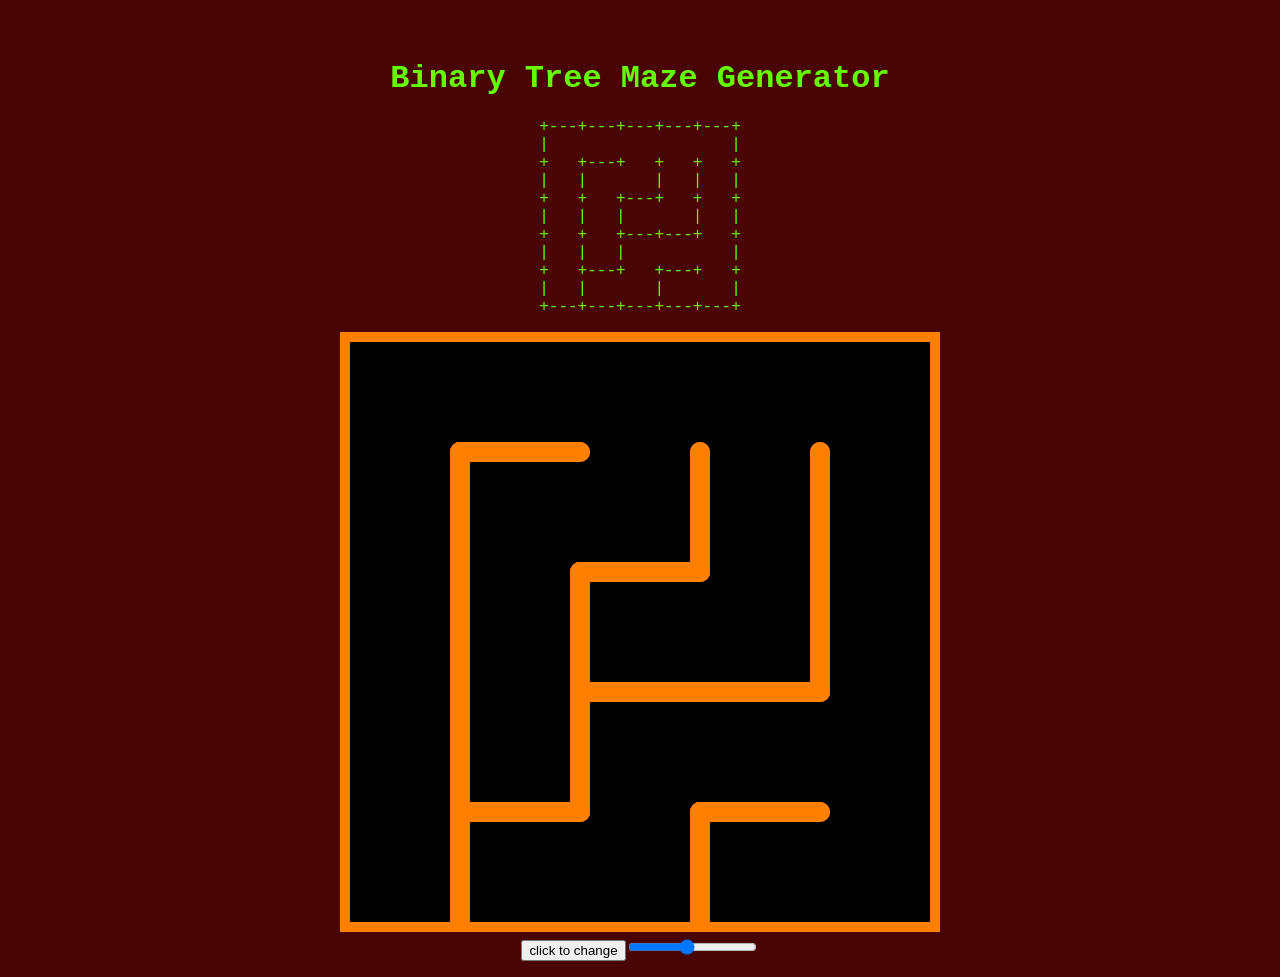
<file: binaryTree Ascii/index.html>
<!DOCTYPE html>
<html lang="en">
  <head>
    <script src="p5.min.js"></script>
    <!--<script src="https://cdnjs.cloudflare.com/ajax/libs/p5.js/1.4.1/p5.js"></script>
    <script src="https://cdnjs.cloudflare.com/ajax/libs/p5.js/1.4.1/addons/p5.sound.min.js"></script> -->
    <link rel="stylesheet" type="text/css" href="style.css">
    <meta charset="utf-8" />
    <title>Binary Tree Maze</title>

  </head>
  <body>
    <main>
      <h1>Binary Tree Maze Generator</h1>
      <pre id="textart"> 
        0 0 0 0 0 0 0 0 0 0
        0 0 0 0 0 0 0 0 0 0
        0 0 0 0 0 0 0 0 0 0
        0 0 0 0 0 0 0 0 0 0
        0 0 0 0 0 0 0 0 0 0
        0 0 0 0 0 0 0 0 0 0
        0 0 0 0 0 0 0 0 0 0
        0 0 0 0 0 0 0 0 0 0
        0 0 0 0 0 0 0 0 0 0
           
           </pre>
    </main>
    <script src="sketch.js"></script>
    <script src="cell.js"></script>
  </body>
</html>
</file>
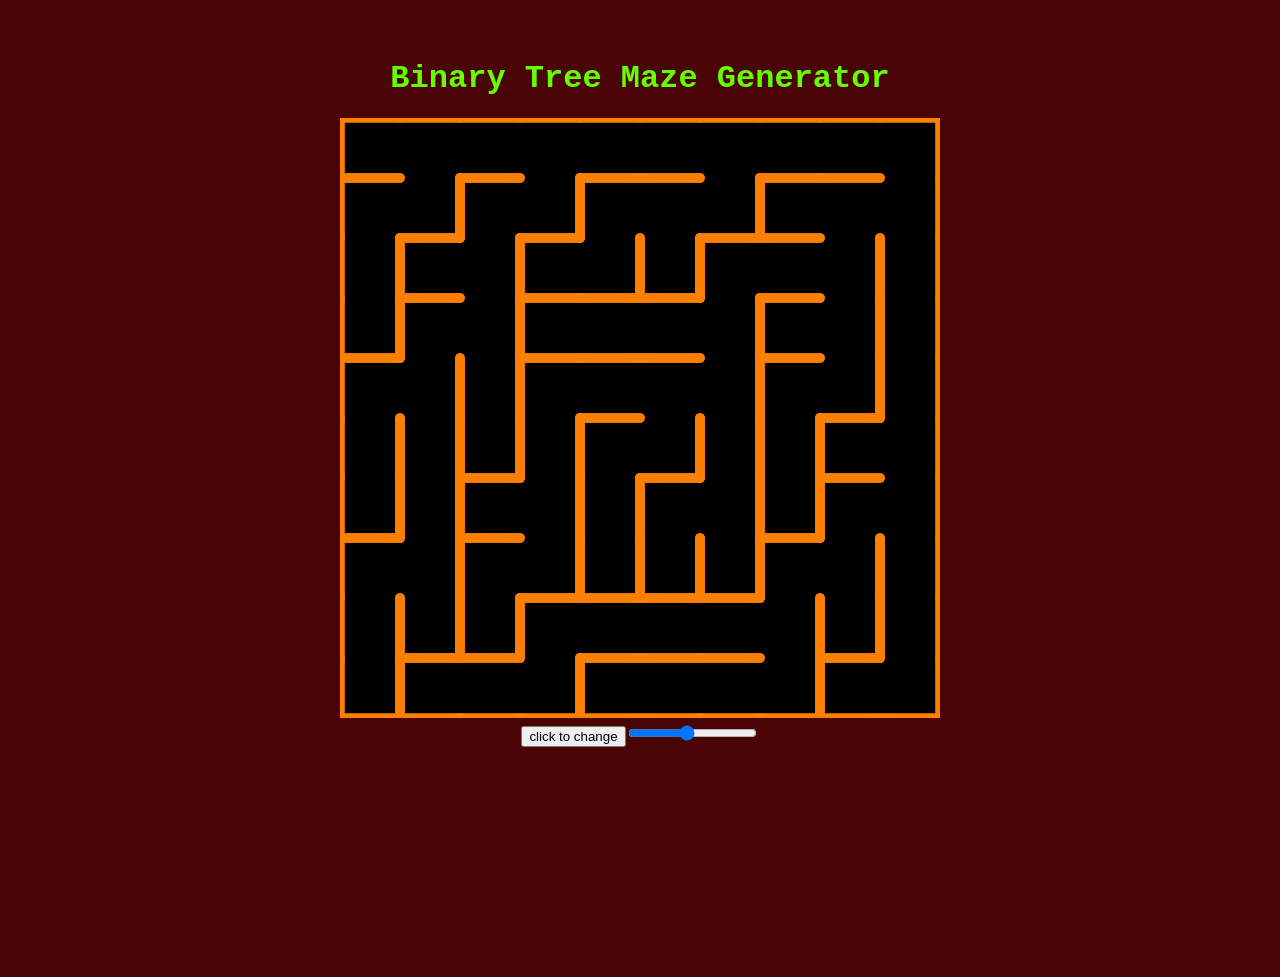
<file: binaryTree/index.html>
<!DOCTYPE html>
<html lang="en">
  <head>
    <script src="p5.min.js"></script>
    <!--<script src="https://cdnjs.cloudflare.com/ajax/libs/p5.js/1.4.1/p5.js"></script>
    <script src="https://cdnjs.cloudflare.com/ajax/libs/p5.js/1.4.1/addons/p5.sound.min.js"></script> -->
    <link rel="stylesheet" type="text/css" href="style.css">
    <meta charset="utf-8" />
    <title>Binary Tree Maze</title>

  </head>
  <body>
    <main>
      <h1>Binary Tree Maze Generator</h1>
    </main>
    <script src="sketch.js"></script>
    <script src="cell.js"></script>
  </body>
</html>
</file>
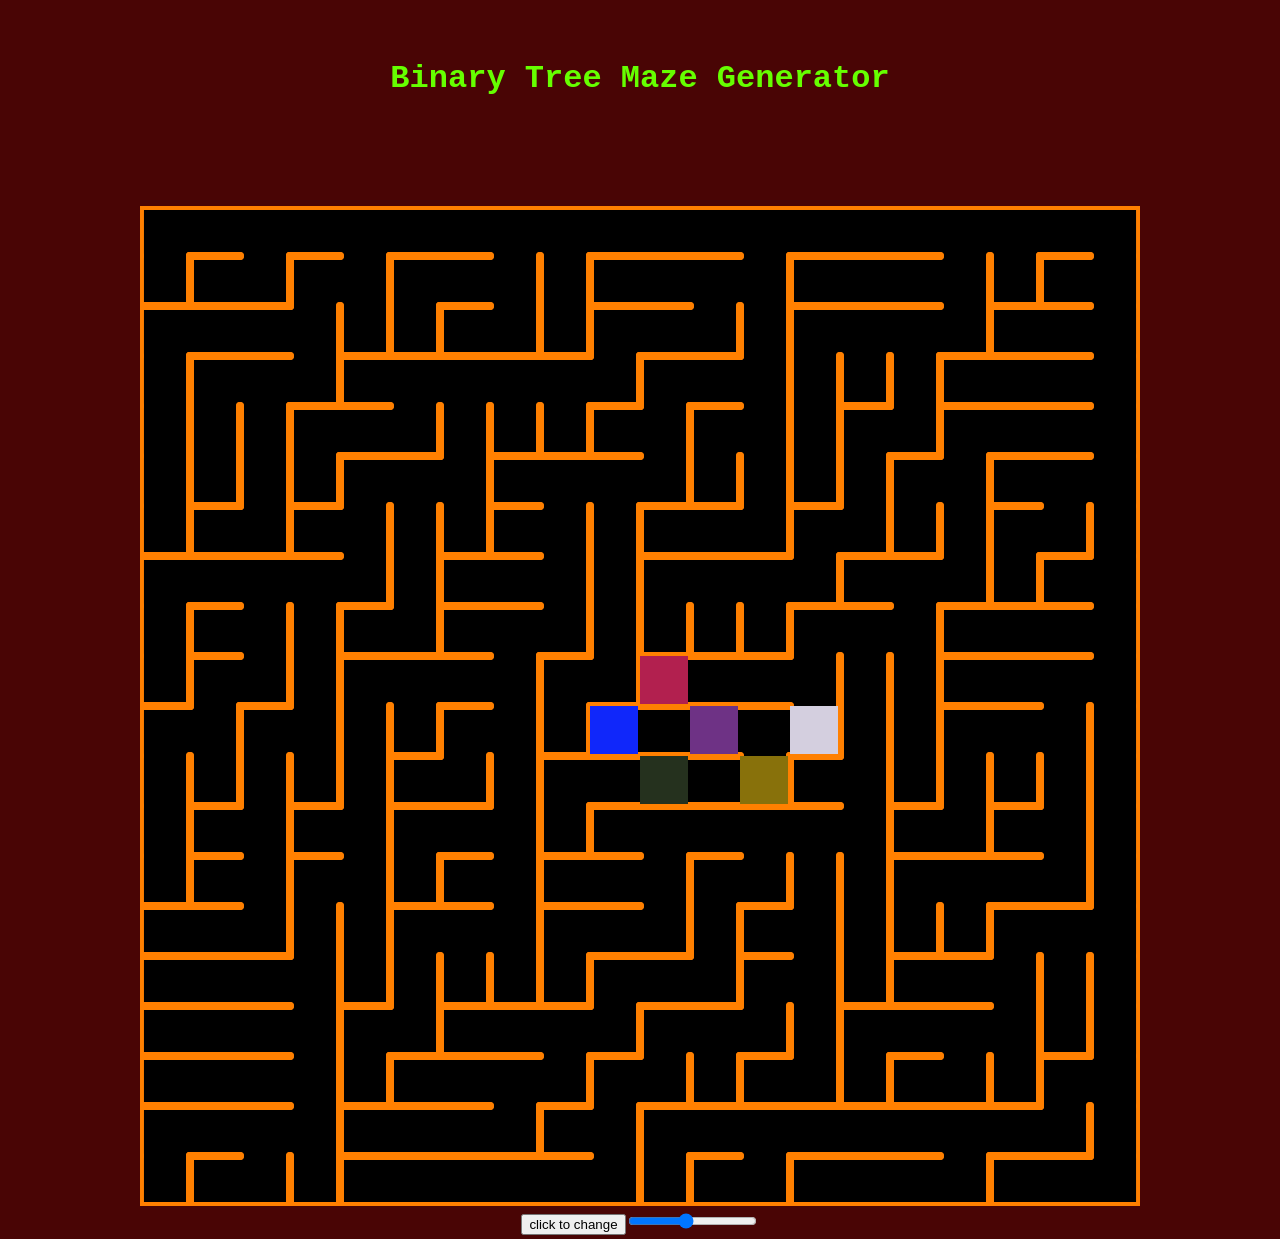
<file: binaryTreeAsciiRunners/index.html>
<!DOCTYPE html>
<html lang="en">
  <head>
    <script src="p5.min.js"></script>
    <!--<script src="https://cdnjs.cloudflare.com/ajax/libs/p5.js/1.4.1/p5.js"></script>
    <script src="https://cdnjs.cloudflare.com/ajax/libs/p5.js/1.4.1/addons/p5.sound.min.js"></script> -->
    <link rel="stylesheet" type="text/css" href="style.css">
    <meta charset="utf-8" />
    <title>Binary Tree Maze</title>

  </head>
  <body>
    <main>
      <h1>Binary Tree Maze Generator</h1>
      <pre id="textart"> 
         
           
           </pre>
    </main>
    <script src="sketch.js"></script>
    <script src="cell.js"></script>
    <script src="runner.js"></script>
  </body>
</html>
</file>
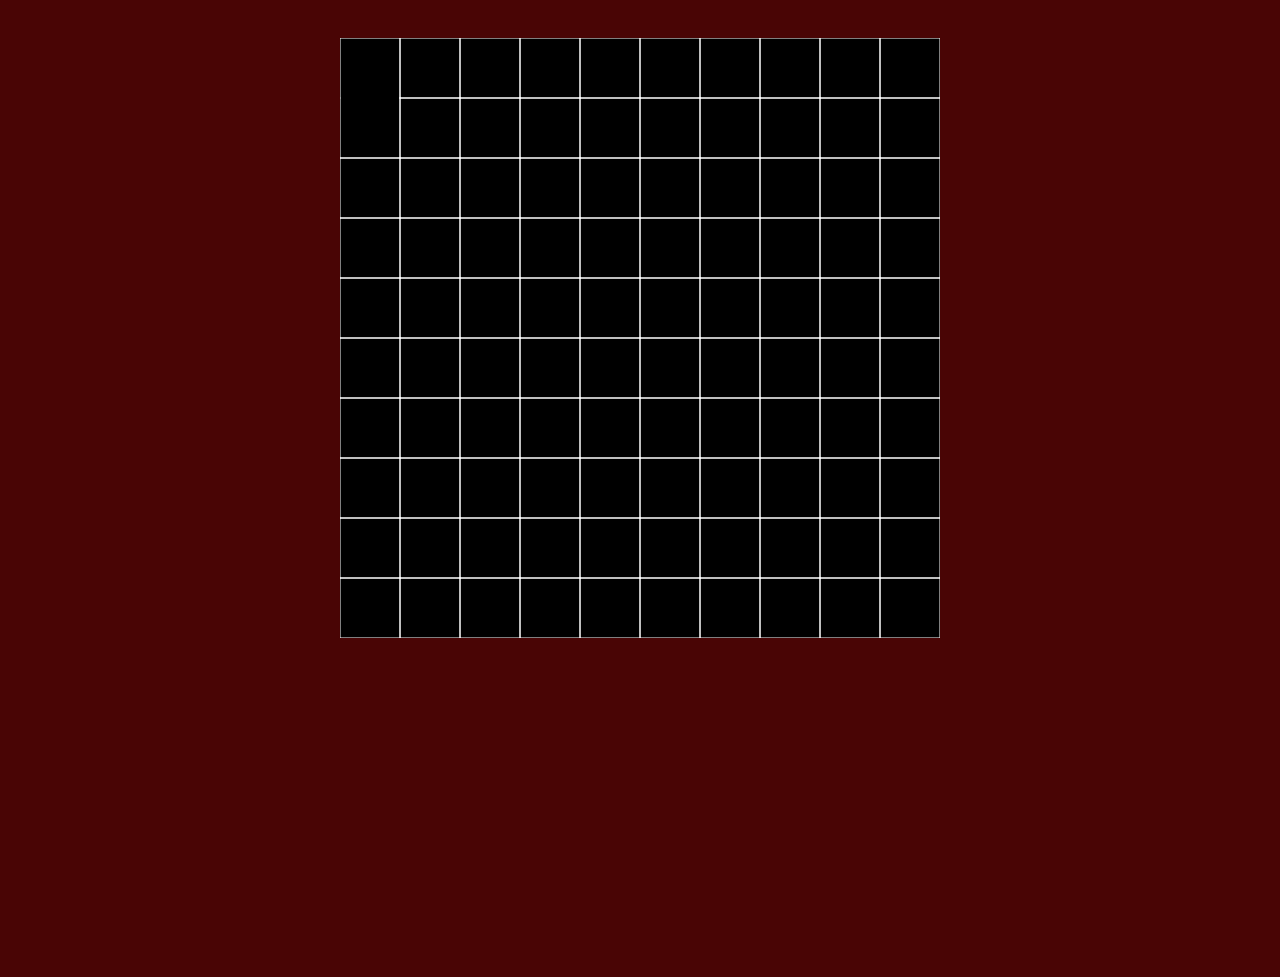
<file: mazeCodingTrain/index.html>
<!DOCTYPE html>
<html lang="en">
  <head>
    <script src="p5.min.js"></script>
    <!--<script src="https://cdnjs.cloudflare.com/ajax/libs/p5.js/1.4.1/p5.js"></script>
    <script src="https://cdnjs.cloudflare.com/ajax/libs/p5.js/1.4.1/addons/p5.sound.min.js"></script> -->
    <link rel="stylesheet" type="text/css" href="style.css">
    <meta charset="utf-8" />

  </head>
  <body>
    <main>
    </main>
    <script src="sketch.js"></script>
    <script src="cell.js"></script>
  </body>
</html>
</file>
<file: binaryTree Ascii/style.css>
html, body {
    height: 100%;
  }
  
  body {
    padding: 3%;
      margin: 0;
      color: #66FF00;
      background-color: rgb(73, 5, 5);
      font-size: large;
      text-align: center;
      font-family: monospace; 
    /* This centers our sketch horizontally. */
    justify-content: center;
  
    /* This centers our sketch vertically.  
    align-items: center;*/
  }
</file>
<file: binaryTree/style.css>
html, body {
    height: 100%;
  }
  
  body {
    padding: 3%;
      margin: 0;
      color: #66FF00;
      background-color: rgb(73, 5, 5);
      font-size: large;
      text-align: center;
      font-family: monospace; 
    /* This centers our sketch horizontally. */
    justify-content: center;
  
    /* This centers our sketch vertically.  
    align-items: center;*/
  }
</file>
<file: binaryTreeAsciiRunners/style.css>
html, body {
    height: 100%;
  }
  
  body {
    padding: 3%;
      margin: 0;
      color: #66FF00;
      background-color: rgb(73, 5, 5);
      font-size: large;
      text-align: center;
      font-family: monospace; 
    /* This centers our sketch horizontally. */
    justify-content: center;
  
    /* This centers our sketch vertically.  
    align-items: center;*/
  }
</file>
<file: mazeCodingTrain/style.css>
html, body {
    height: 100%;
  }
  
  body {
    padding: 3%;
      margin: 0;
      color: #66FF00;
      background-color: rgb(73, 5, 5);
      font-size: large;
      text-align: center;
      font-family: monospace; 
    /* This centers our sketch horizontally. */
    justify-content: center;
  
    /* This centers our sketch vertically.  
    align-items: center;*/
  }
</file>
